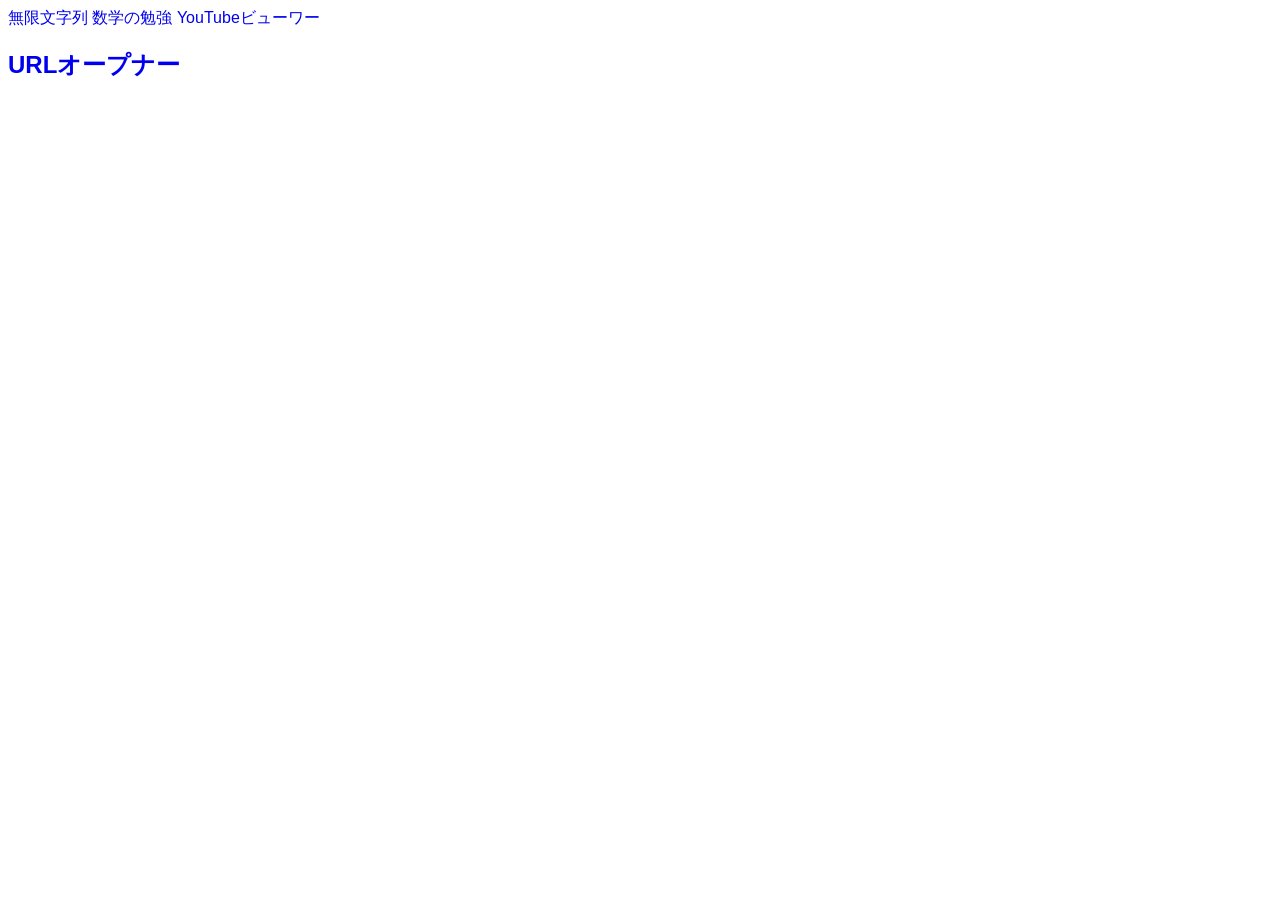
<file: index.html>
<!doctype html>

<html lang="ja">
<head>
  <meta charset="utf-8">

  <title>便利ツール</title>

  <style>
    body {
      font-family: sans-serif;
    }
    a {
 			text-decoration: none;
		}
    
    @media (prefers-color-scheme: dark) {
  		body {
				background-color: #333;
    		color: #fff;
  		} 
      a:link {
				color: #4DA6FF;
			}
			a:visited {
				color: #884DFF
        ;
			}
		}
  </style>
  
</head>

<body>
  <a href="https://magicet.github.io/usualTools/endlessStrings/">無限文字列</a>
  <a href="https://magicet.github.io/usualTools/math-study/">数学の勉強</a>
  <a href="https://magicet.github.io/usualTools/youtube/">YouTubeビューワー</a>
  <p><h2><a href="https://magicet.github.io/usualTools/urlopener/">URLオープナー</a></h2></p>
</body>
</html>
</file>
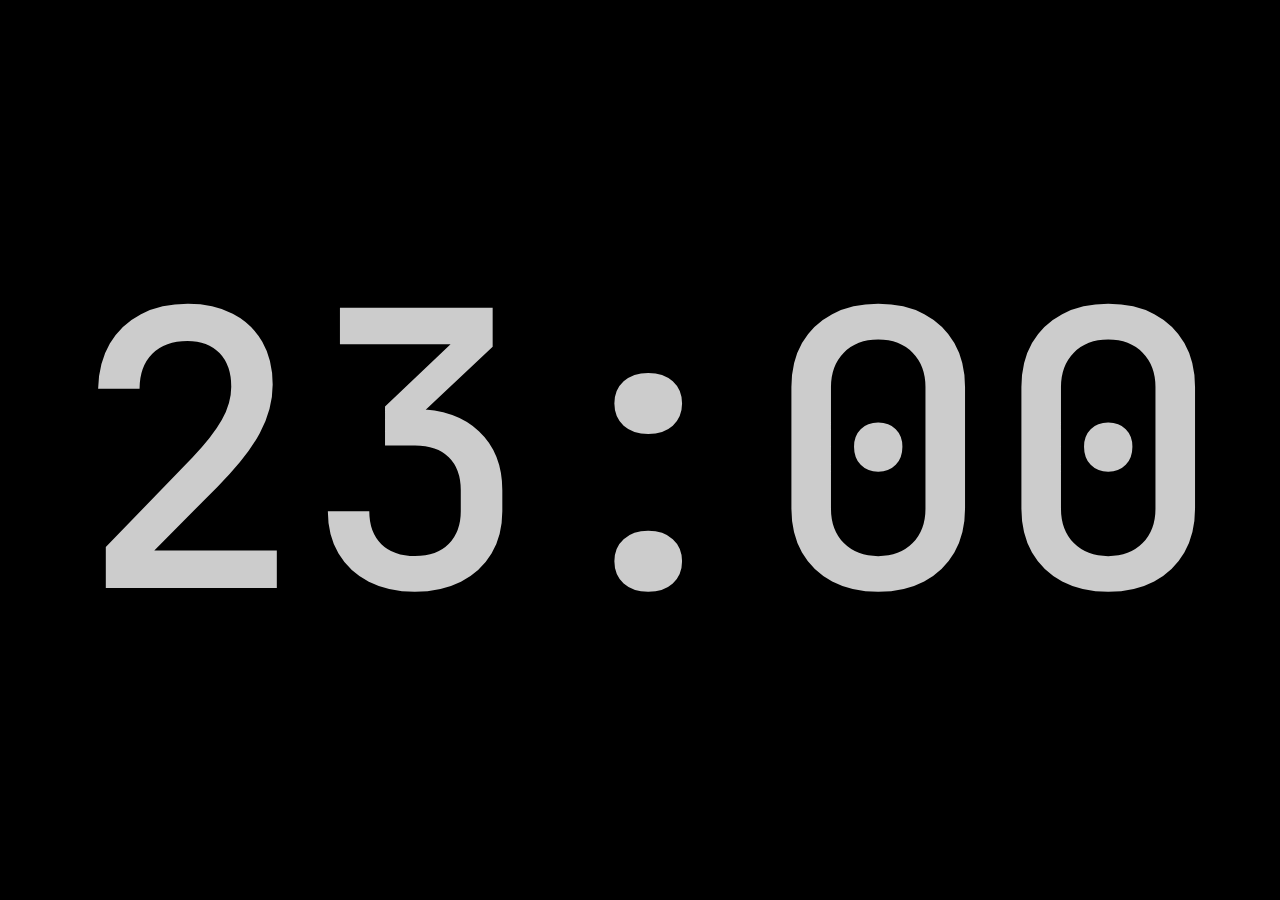
<file: clock/index.html>
<!DOCTYPE html>
<html lang="en">
<head>
    <meta charset="UTF-8">
    <meta name="viewport" content="width=device-width, initial-scale=1.0">
    <link rel="icon" href="favicon.svg" sizes="any">
    <link rel="apple-touch-icon" href="favicon_192.png">
    <meta name="apple-mobile-web-app-capable" content="yes">
    <meta name="apple-mobile-web-app-status-bar-style" content="black-translucent">
    <meta name="apple-mobile-web-app-title" content="Clock">
    <title>Clock</title>
    <style>
        @import url('https://fonts.googleapis.com/css2?family=JetBrains+Mono:wght@500&display=swap&text=0123456789:SunMonTueWedThuFriSatJanFebMarAprMayJunJulAugSepOctNovDec,');

        body {
            background-color: black;
        }

        #clocks div {
            position: absolute;
            font-family: "JetBrains Mono", monospace;
            font-weight: 500;
            font-style: normal;

            width: 100vw;
            line-height: 100vh;
            vertical-align: middle;
            text-align: center;
            color: #ccc;
            
            font-size: 20vw;
            -webkit-user-select: none; /* Safari */
            -ms-user-select: none; /* IE 10 and IE 11 */
            user-select: none; /* Standard syntax */
            transform: scaleY(1);

            top: 0;
            transition-property: top, opacity, transform;
            transition-duration: 0.5s;
            transition-behavior: ease-in-out;
        }

        #clocks div:not(:has(+ .selected)):not(.selected):not(#clocks:has(.selected:first-child) div:nth-last-child(1)) {
            transform: scaleY(0);
            top: -100vh !important;
            opacity: 50%;
            transition: none;
        }
        #clocks div:has(+ .selected), #clocks:has(.selected:first-child) div:nth-last-child(1) {
            top: +100vh !important;
            transform: scaleY(0);
            opacity: 50%;
        }
    </style>
</head>
<body>
    <div id="clocks"></div>

    <script>
        let index = 0;

        const clocks = document.getElementById("clocks");
        
        const formats = [
            new Intl.DateTimeFormat("en-US", {
                hour: "2-digit",
                minute: "2-digit",
                hourCycle: "h24"
            }),
            new Intl.DateTimeFormat("en-US", {
                hour: "2-digit",
                minute: "2-digit",
                second: "2-digit",
                hourCycle: "h24"
            }),
            new Intl.DateTimeFormat("en-US", {
                month: "short",
                day: "numeric",
                hour: "2-digit",
                minute: "2-digit",
                second: "2-digit",
                hourCycle: "h24"
            })
        ]

        const styles = [
            "font-size: 30vw;",
            "font-size: 20vw;",
            "font-size: 10vw; line-height: 50vh;"
        ]

        function update() {
            const date = new Date()
            document.title = formats[index].format(date)
            for (let i = 0; i < formats.length; i++) {
                clocks.childNodes[i].innerText = formats[i].format(date)
            }
            console.log(formats[1].format(date), date.getMilliseconds())
        }

        for (let i = 0; i < formats.length; i++) {
            const div = document.createElement("div");
            div.style = styles[i];
            clocks.appendChild(div);
        }

        clocks.childNodes[index].className = "selected";

        update();

        clocks.addEventListener("click", (e) => {
            console.log("clicked");
            for (let i = 0; i < formats.length; i++) {
                clocks.childNodes[i].className = "";
            }
            index++;
            if (index >= formats.length) {
                index = 0;
            }
            clocks.childNodes[index].className = "selected";
        })

        setTimeout(() => {
            setInterval(() => update(), 1000)
        }, new Date().getMilliseconds())
    </script>
</body>
</html>
</file>
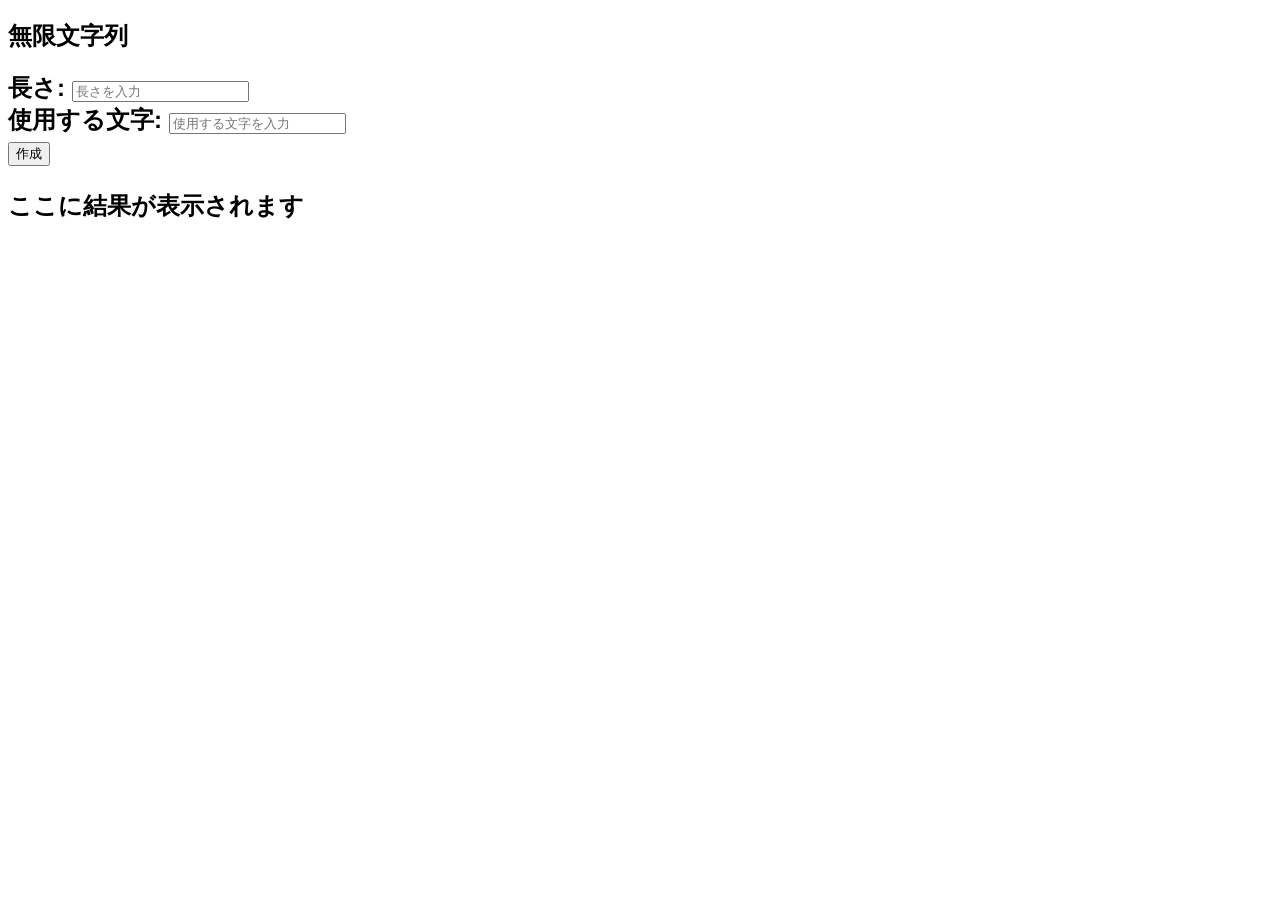
<file: endressStrings/index.html>
<!doctype html>

<html lang="ja">
<head>
  <meta charset="utf-8">

  <title>無限文字列</title>

  <style>
    h2 {
      font-family: sans-serif;
    }
  </style>
  
</head>

<body>
  <h2>無限文字列<h2>
  <label for "inputLength">長さ:<label>
  <input type="number" id="inputLength" placeholder="長さを入力"><br>
  <label for "inputCharacter">使用する文字:<label>
  <input type="text" id="inputCharacter" placeholder="使用する文字を入力"><br>
  <input type="button" id="createButton" value="作成" onClick="createString()"><br>
  <p id="output">ここに結果が表示されます</p>
  
  <script>
    var length = document.getElementById("inputLength");
    var character = document.getElementById("inputCharacter");
    const button = document.getElementById("createButton");
    var output = document.getElementById("output");
    output.value = "ここに結果を表示";
    function createString() {
      var string = "";
      for (var step = 0; step < Number(length.value); step++) {
        string = string + character.value.substr(Math.floor(Math.random() * character.value.length),1);
      }
      output.value = string;
      //alert(character.value.substr(Math.floor(Math.random() * character.value.length),1));
    }
  </script>
</body>
</html>
</file>
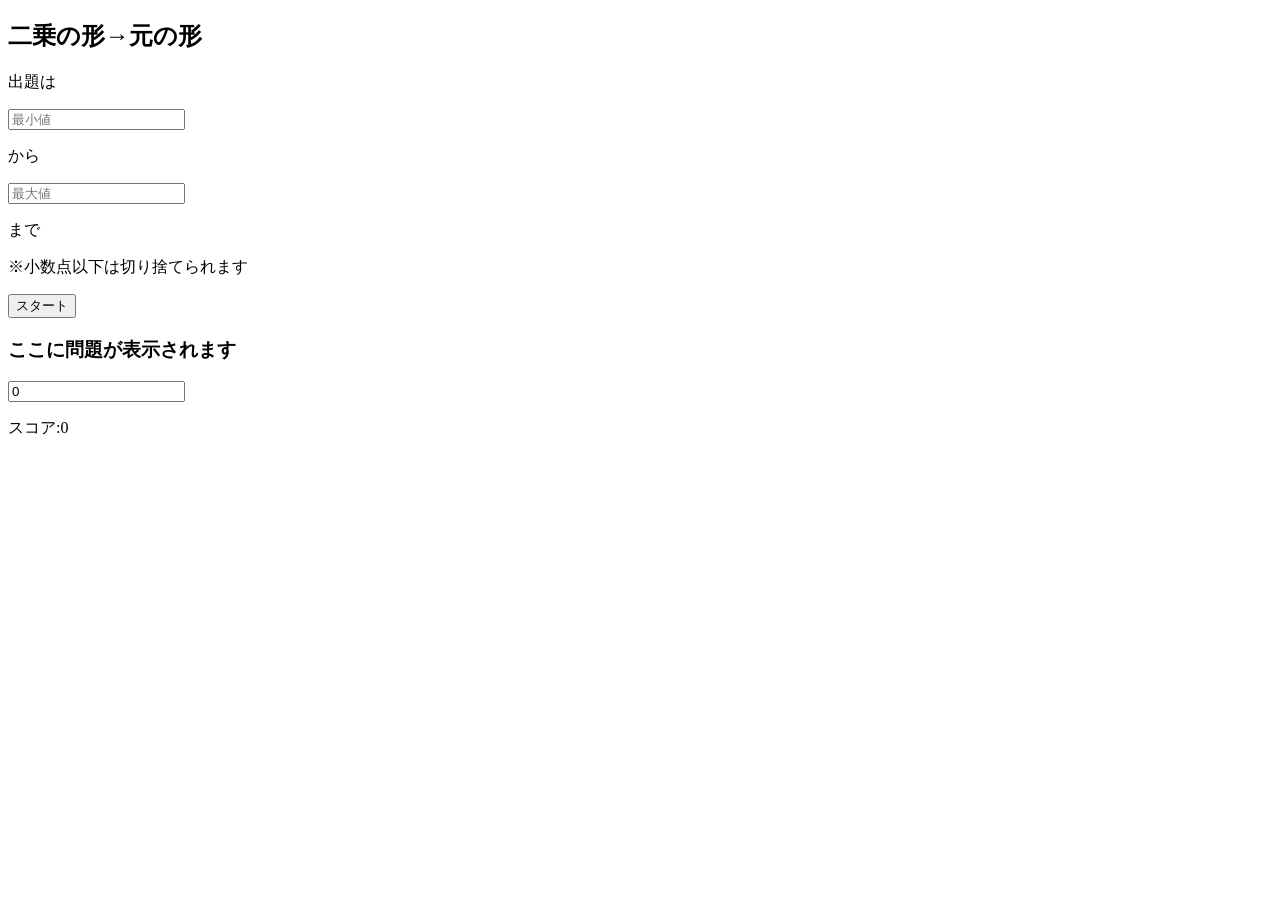
<file: math-study/index.html>
<!doctype html>

<html lang="ja">
  <head>
    <meta charset="utf-8">

    <title>数学の勉強</title>

    <style>
      h2 {
        font-family: sans-serif;
      }
    </style>
  </head>

  <body>
    <h2>二乗の形→元の形</h2>
    <div>
      <p>出題は</p>
      <input type="number" id="min" placeholder="最小値">
      <p>から</p>
      <input type="number" id="max" placeholder="最大値">
      <p>まで</p>
      <p class="caption">※小数点以下は切り捨てられます</p>
    </div>
    <button type="button" id="start">スタート</button>
    <br>
    <h3 id="question">ここに問題が表示されます</h3>
    <input type="number" id="answerField" placeholder="答えを入力" value="0">
    <p id="score">スコア:0</p>
    <audio preload="auto" id="se">
      <source src="./correct.wav" type="audio/mp3">
    </audio>
  </body>
  <script>
    const min = document.getElementById("min");
    const max = document.getElementById("max");
    const start = document.getElementById("start");
    const questionLabel = document.getElementById("question");
    const answer = document.getElementById("answerField");
    const se = document.getElementById("se");
    const scoreField = document.getElementById("score");
    var score = 0;
    var question = 0;
    
    start.addEventListener('click', startGame);
    answer.addEventListener('input', checkAnswer);
    
    function startGame() {
      min.readonly = true;
      max.readonly = true;
      question = parseInt(Math.random() * (max.value, - min.value) + min.value, 10);
      question = parseInt(question * question);
      //answer.readonly = null;
      questionLabel.innerHTML = question;
      console.log(answer.readonly)
    }
    function checkAnswer(e) {
      console.log(e.target.value);
      console.log(question)
      if (e.target.value * e.target.value == question) {
        se.pause();
        se.play();
        score += 1;
        scoreField.innerHTML = "スコア:" + score;
        question = parseInt(Math.random() * (max.value, - min.value) + min.value, 10);
      question = parseInt(question * question);
        questionLabel.innerHTML = question;
        answer.value = "";
      }
    }
  </script>
</html>
</file>
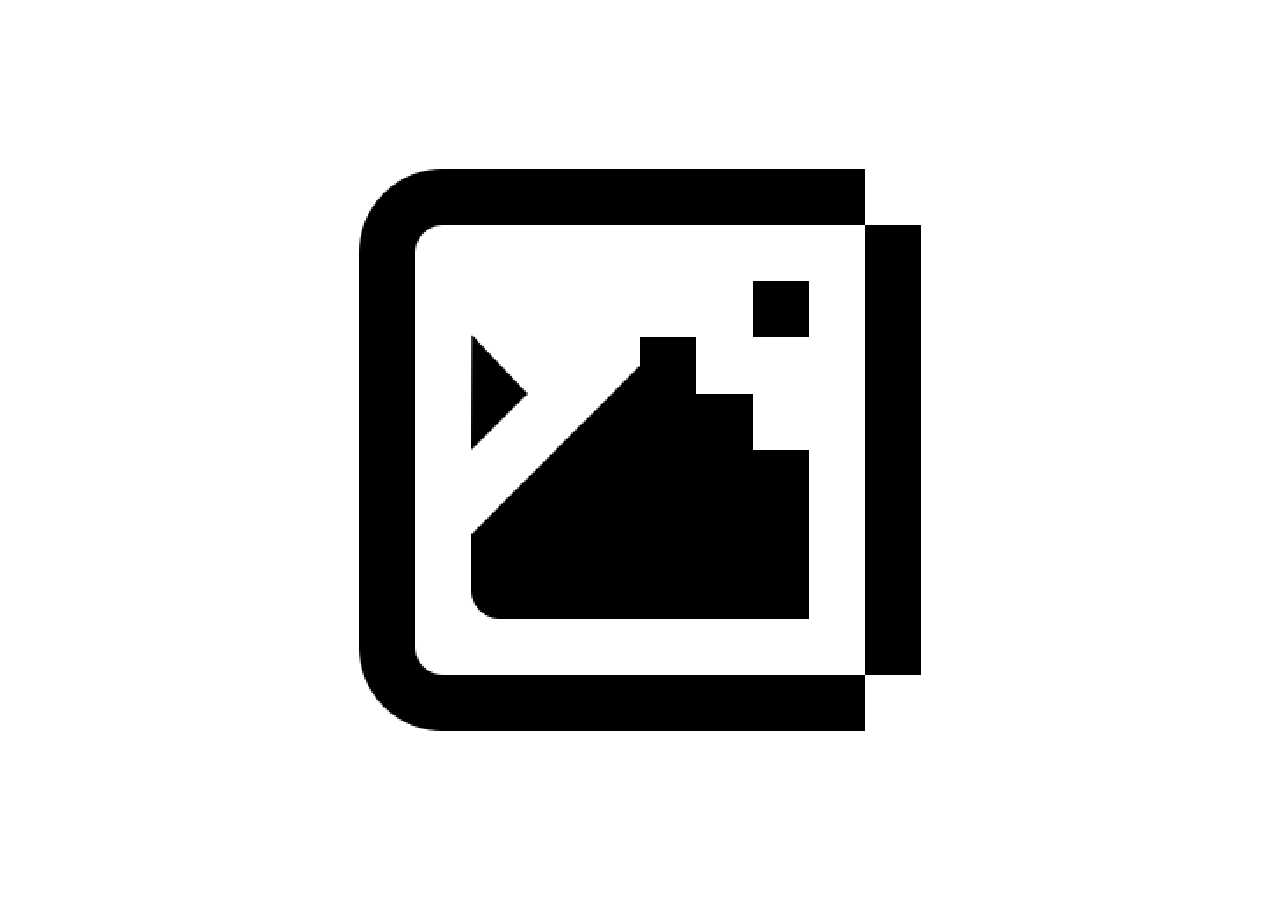
<file: pixelArtViewer/index.html>
<!doctype html>

<html lang="ja">

	<head>
		<link rel="icon" href="favicon.ico" sizes="any"><!-- 32×32 -->
		<link rel="icon" href="favicon_dark.ico" sizes="any" media="(prefers-color-scheme: dark)">
		<link rel="icon" href="favicon_svg.svg" type="image/svg+xml">
		<link rel="apple-touch-icon" href="favicon_180.png"><!-- 180×180 -->
		<link rel="manifest" href="manifest.json">
		<meta name="theme-color" content="#ffffff" media="(prefers-color-scheme: light)">
  		<meta name="theme-color" content="#000000" media="(prefers-color-scheme: dark)">
  		<meta name="theme-color" content="ffffff">
    		<meta charset="utf-8">

  		<title>Pixie</title>

		<style>
    	body {
        overflow: hidden;
        padding: 0px;
        margin: 0px;
      }
      
      label {
        padding: 0px;
        margin: 0px;
      }
            
    	img {
        width: 100%;
        height: 100vh;
				object-fit: contain;
				image-rendering: pixelated;
        padding: 0px;
        margin: 0px;
      }
            
      input[type="file"] {
        display: none;
      }
      
      @media (prefers-color-scheme: dark) {
  				body {
					background-color: #000000;
				}
  	</style>
	</head>

 	<body>
		<label>
			<img src="favicon_512.PNG" id="image">
        	<input type="file" accept="image/png, image/jpeg, image/gif, image/bmp" id="input" />
    	</label>
        
        <script>
  if ('serviceWorker' in navigator) {
    window.addEventListener('load', function() {
      navigator.serviceWorker.register('/color-name/sw.js').then(function(registration) {
        console.log('ServiceWorker registration successful with scope: ', registration.scope);
      }, function(err) {
        console.log('ServiceWorker registration failed: ', err);
      });
    });
  }
		
            // 1. ファイル選択後に呼ばれるイベント
					document.getElementById("input").addEventListener('change', (event) => {
          	if (!event.target.files[0]) {
              return;
            }

    				// 2. 画像ファイルの読み込みクラス
    				const reader = new FileReader();

    				// 3. 準備が終わったら、id=sample1のsrc属性に選択した画像ファイルの情報を設定
    				reader.onload = (event) => {
        			document.getElementById("image").src = event.target.result;
    				}

    				// 4. 読み込んだ画像ファイルをURLに変換
    				reader.readAsDataURL(event.target.files[0]);
            
            document.title = event.target.files[0].name;
					})
    	</script>
 	</body>
</html>
</file>
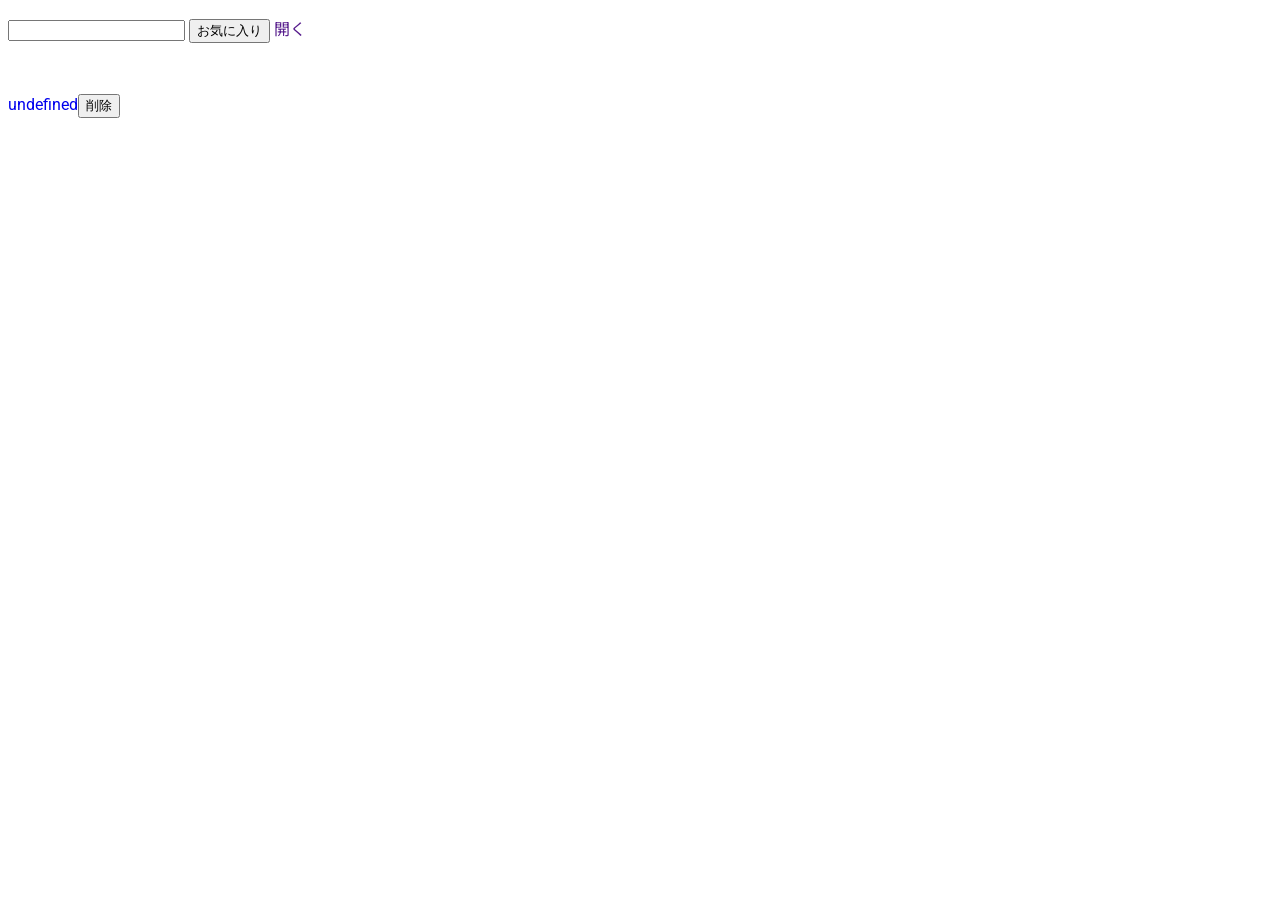
<file: urlopener/index.html>
<!doctype html>

<html lang="ja">
<head>
  <meta charset="utf-8">

  <title>URLオープナー</title>

	<link rel="preconnect" href="https://fonts.googleapis.com">
<link rel="preconnect" href="https://fonts.gstatic.com" crossorigin>
<link href="https://fonts.googleapis.com/css2?family=Noto+Sans+JP:wght@400;700&family=Roboto:wght@400;700&display=swap" rel="stylesheet">

  <style>
    body {
      font-family: 'Roboto', 'Noto Sans JP', sans-serif;
	    font-weight: regular;
    }

	  a:link {
		  text-decoration: none;
	  }
    
    @media (prefers-color-scheme: dark) {
  		body {
				background-color: #333;
    		color: #fff;
  		}
      
      a:link {
				color: #99CCFF;
			}
			a:visited {
				color: #3399FF;
			}
		}
  </style>
</head>

<body>
  <p>
    <input type=text id="input" oninput="changeLink()">
    <button id="button" onclick="addLink()">お気に入り</button>
    <a href="" id="link">開く</a>
  </p>
  </br>
  <div id="linkBox">
  </div>
  
  <script>
    //テキストボックスの処理
    var input = document.getElementById("input");
    var link = document.getElementById("link");
    var button = document.getElementById("button");
    
    function changeLink() {
      if(input.value.indexOf("http") == -1) {
        link.setAttribute('href', "//" + input.value);
      } else {
        link.setAttribute('href', input.value);
      }
      console.log("value:" + input.value);
      console.log("href:" + link.href);
    }
    
    var cookie = decodeURI(document.cookie.split(";")[0].split("=")[1]).split(",");
    //お気に入り読み込み処理
    function loadLinks() {
      console.log(document.cookie);
      
      var linkBox = document.getElementById("linkBox");
      
      while(linkBox.hasChildNodes()) {
          linkBox.removeChild(linkBox.firstChild);
      }
      
      for (let i = 0; i < cookie.length; i++) {
        let newLink = document.createElement('p');
        let innerA = document.createElement('a');
        innerA.innerHTML = cookie[i];
        if(cookie[i].indexOf("http") == -1) {
          innerA.setAttribute('href', "//" + cookie[i]);
        } else {
          innerA.setAttribute('href', cookie[i]);
        }
        newLink.appendChild(innerA);
        let innerDel = document.createElement('button');
        innerDel.addEventListener('click',　{index: i, handleEvent: deleteLink});
        innerDel.onclick = ("deleteLink(" + i + ");");
        innerDel.innerHTML = "削除";
        newLink.appendChild(innerDel);
        
        linkBox.appendChild(newLink);
      }
    }
    
    function deleteLink(e) {
      console.log("Try to delete");
      cookie.splice(this.index, 1);
      saveCookie();
      loadLinks();
    }
    
    function addLink() {
      
      console.log("Try to add");
      cookie[cookie.length] = input.value;
      
      saveCookie();
    }
    
    function saveCookie() {
      
      console.log("Try to save");
      var output = cookie[0];
      for (let i = 1; i < cookie.length; i++) {
        output += "," + cookie[i];
      }
      
      document.cookie = 'links=' + encodeURI(output) + '; max-age=2592000';
      
      loadLinks();
    }
    
    loadLinks();
  </script>
</body>
</html>
</file>
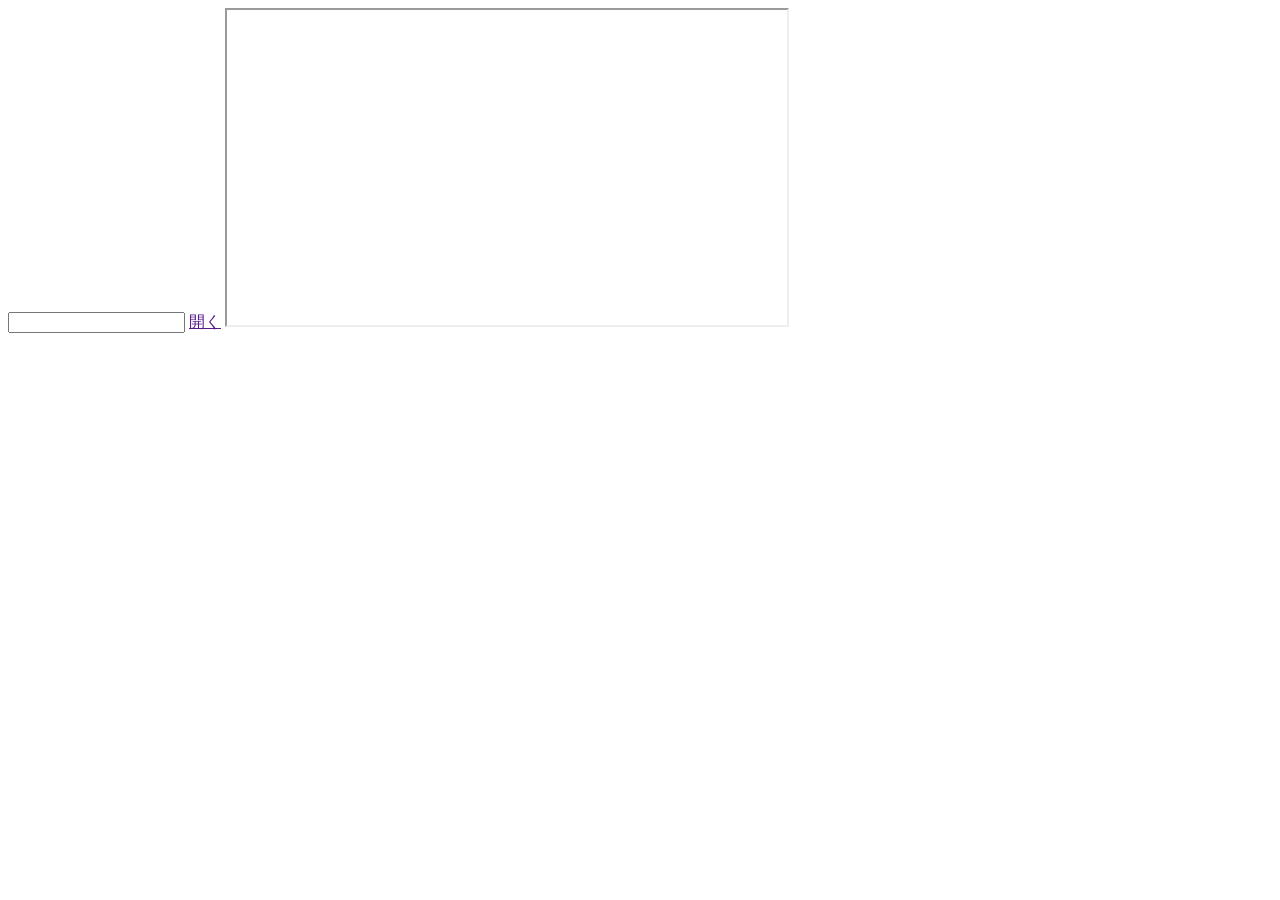
<file: youtube/index.html>
<!doctype html>

<html lang="ja">
<head>
  <meta charset="utf-8">

  <title id="title">YouTubeビューワー</title>
  
  <script>
  
  </script>
</head>

<body>
  	<input type=text id="idInput" oninput="changeLink()">
    <a href="" id="link">開く</a>
    <script>
  	function getParam(name, url) {
    	if (!url) url = window.location.href;
    	name = name.replace(/[\[\]]/g, "\\$&");
    	var regex = new RegExp("[?&]" + name + "(=([^&#]*)|&|#|$)"),
        results = regex.exec(url);
    	if (!results) return null;
    	if (!results[2]) return '';
    	return decodeURIComponent(results[2].replace(/\+/g, " "));
	}
    
    function placePlayer() {
      console.log("Try to change");
      var videoID = getParam('id');
      
    	let player = document.createElement('iframe');
      player.id = "player";
      player.width = 560;
      player.height = 315;
      player.src = "https://www.youtube.com/embed/" + videoID;
      player.title = "YouTube video player";
      player.frameborder = 0;
      player.allow = "accelerometer; autoplay; clipboard-write; encrypted-media; gyroscope; picture-in-picture; web-share";
      player.allowfullscreen = true;
      
      document.body.appendChild(player);
    }
    
    function changeLink() {
      var inputId = document.getElementById("idInput");
      var a = document.getElementById("link");
	    if(inputId.value.indexOf("watch?v=") == -1) {
		    link.setAttribute('href', "https://magicet.github.io/usualTools/youtube/index.html?id=" + idInput.value);
	    } else {
		    var gettedId = getParam('v', inputId.value);
		    link.setAttribute('href', "https://magicet.github.io/usualTools/youtube/index.html?id=" + gettedId);
	    }
    }
    
    placePlayer();
    
    let p = document.createElement('p');
    p.innerHTML = getParam('id');
    document.body.appendChild(p);
  </script>
</body>
</html>
</file>
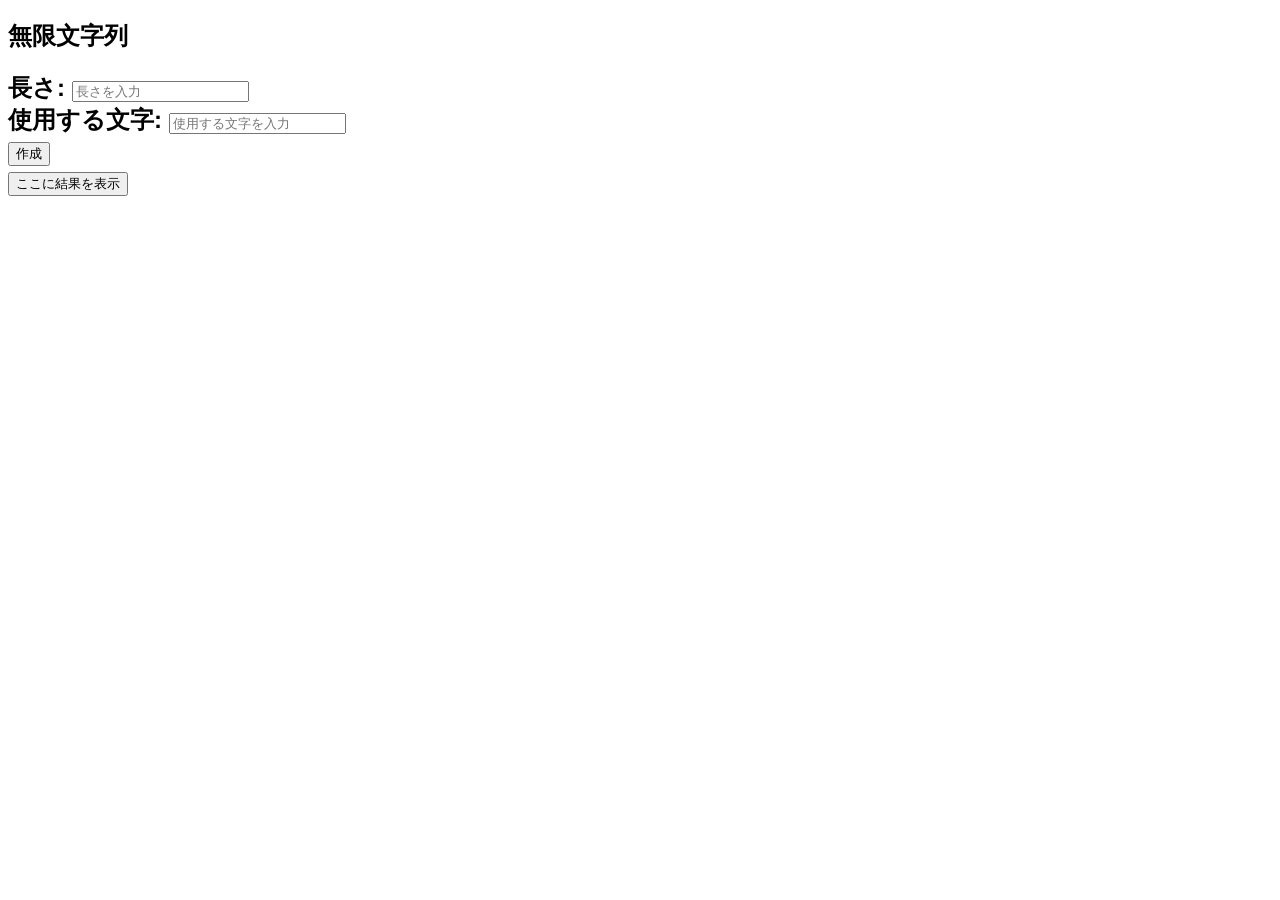
<file: endlessStrings.html>
<!doctype html>

<html lang="ja">
<head>
  <meta charset="utf-8">

  <title>無限文字列</title>

  <style>
    h2 {
      font-family: sans-serif;
    }
  </style>
  
</head>

<body>
  <h2>無限文字列<h2>
  <label for "inputLength">長さ:<label>
  <input type="number" id="inputLength" placeholder="長さを入力"><br>
  <label for "inputCharacter">使用する文字:<label>
  <input type="text" id="inputCharacter" placeholder="使用する文字を入力"><br>
  <input type="button" id="createButton" value="作成" onClick="createString()"><br>
  <input type="button" id="output" value="ここに結果が表示されます" onClick="copy()">
  
  <script>
    var length = document.getElementById("inputLength");
    var character = document.getElementById("inputCharacter");
    const button = document.getElementById("createButton");
    var output = document.getElementById("output");
    output.value = "ここに結果を表示";
    function createString() {
      var string = "";
      for (var step = 0; step < Number(length.value); step++) {
        string = string + character.value.substr(Math.floor(Math.random() * character.value.length),1);
      }
      output.value = string;
      //alert(character.value.substr(Math.floor(Math.random() * character.value.length),1));
    }
    function copy() {
      var copyText = document.querySelector("#output");
      copyText.select();
      document.execCommand("copy");
    }
  </script>
</body>
</html>
</file>
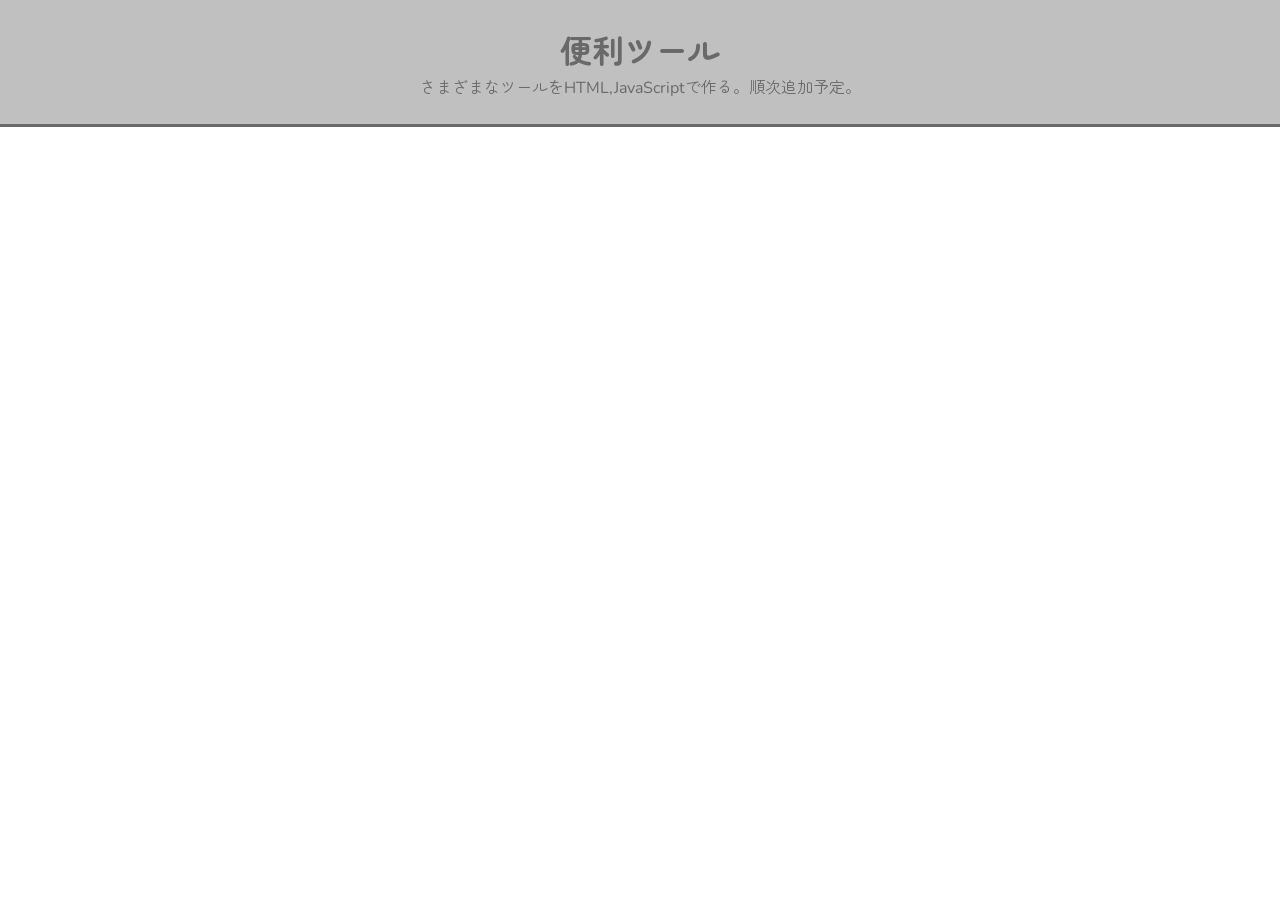
<file: header.html>
<!doctype html>

<html lang="ja">
  <head>
    <meta charset="utf-8">

    <link rel="preconnect" href="https://fonts.googleapis.com">
    <link rel="preconnect" href="https://fonts.gstatic.com" crossorigin>
    <link href="https://fonts.googleapis.com/css2?family=Nunito:wght@500;700&family=Zen+Maru+Gothic:wght@500;700&display=swap" rel="stylesheet">
    
    <title>ヘッダー</title>

    <style>
      body {
        font-family: 'Nunito', 'Zen Maru Gothic', sans-serif;
        color: dimgray;
        text-align: center;
        margin: 0;
      }
      header {
        background: silver;
        border-bottom: 3px solid dimgray;
        padding: 2%;
      }
      a {
        text-decoration: none;
        color: dimgray;
        font-weight: bold;
      }
      h1, p {
        margin: 0;
      }
    </style>

  </head>

  <body>
    <header>
      <div>
        <a href="https://magicet.github.io/usualTools/"><h1>便利ツール</h1></a>
        <p>さまざまなツールをHTML,JavaScriptで作る。順次追加予定。</p>
      </div>
    </header>
  </body>
</html>
</file>
